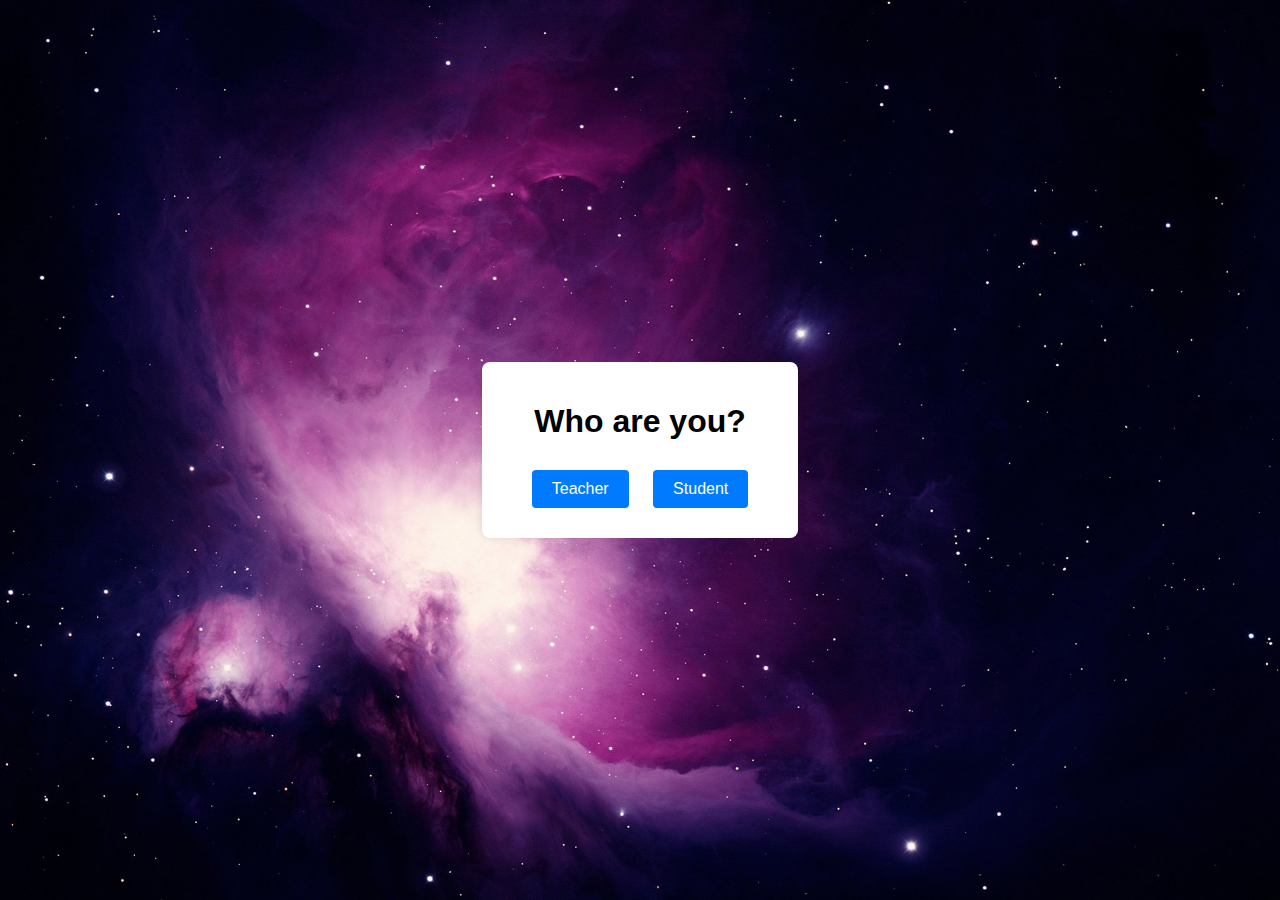
<file: index.html>
<!DOCTYPE html>
<html lang="en">
<head>
  <meta charset="UTF-8" />
  <meta name="viewport" content="width=device-width, initial-scale=1.0" />
  <title>User Type Selection</title>
  <style>
    /* Basic reset and body styling */
    body {
    font-family: Arial, sans-serif;
    background-color: #f4f4f4;
    display: flex;
    justify-content: center;
    align-items: center;
    height: 100vh;
    margin: 0;
    background-image: url('nebula.jpg');
    background-size: cover; /* Ensure the image covers the entire background */
    background-position: center center; /* Center the image */
    background-repeat: no-repeat; /* Prevent the image from repeating */
}

    

    /* Centering the container */
    .container {
      display: flex;
      justify-content: center;
      align-items: center;
      height: 100%;
    }

    /* Styling the selection box */
    .selection-box {
      background: #fff;
      padding: 20px 40px;
      border-radius: 8px;
      box-shadow: 0 0 10px rgba(0, 0, 0, 0.1);
      text-align: center;
    }

    .selection-box h1 {
      margin-bottom: 20px;
    }

    .selection-box button {
      margin: 10px;
      padding: 10px 20px;
      border: none;
      border-radius: 4px;
      background: #007bff;
      color: #fff;
      cursor: pointer;
      font-size: 16px;
    }

    .selection-box button:hover {
      background: #0056b3;
    }
  </style>
</head>
<body>
  <div class="container">
    <div class="selection-box">
      <h1>Who are you?</h1>
      <button id="teacherBtn">Teacher</button>
      <button id="studentBtn">Student</button>
    </div>
  </div>

  <script>
    // Redirect to the appropriate page based on the button clicked
    document.getElementById('teacherBtn').addEventListener('click', function() {
      window.location.href = "login.html"; // Redirect to the teacher login page
    });

    document.getElementById('studentBtn').addEventListener('click', function() {
      // Replace the URL below with your already existing website's URL
      window.location.href = "student-interface.html"; 
    });
  </script>
</body>
</html>
</file>
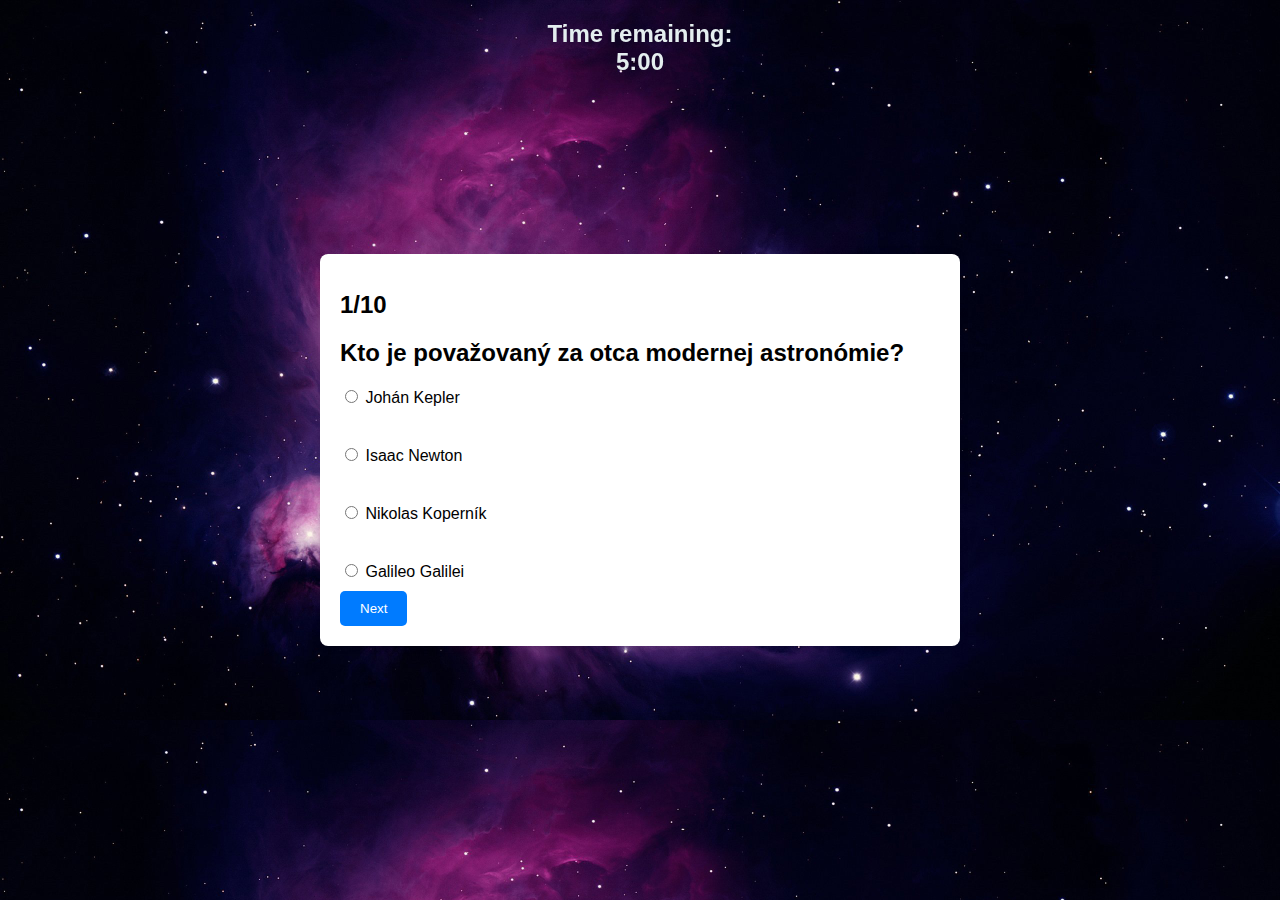
<file: History_easy.html>
<!DOCTYPE html>
<html lang="en">

<head>
    <meta charset="UTF-8">
    <meta name="viewport" content="width=device-width, initial-scale=1.0">
    <title>Test Website</title>
    <link rel="stylesheet" href="History_easy.css">
</head>
<body>
    <div class="container">
        <!-- Questions will be dynamically added here -->
    </div>
    <!-- Timer Display in HTML -->
<div class="timer" id="timer-display">
    Time remaining: 5:00
</div>

    
    <script src="History_easy.js"></script>
</body>

</html>
</file>
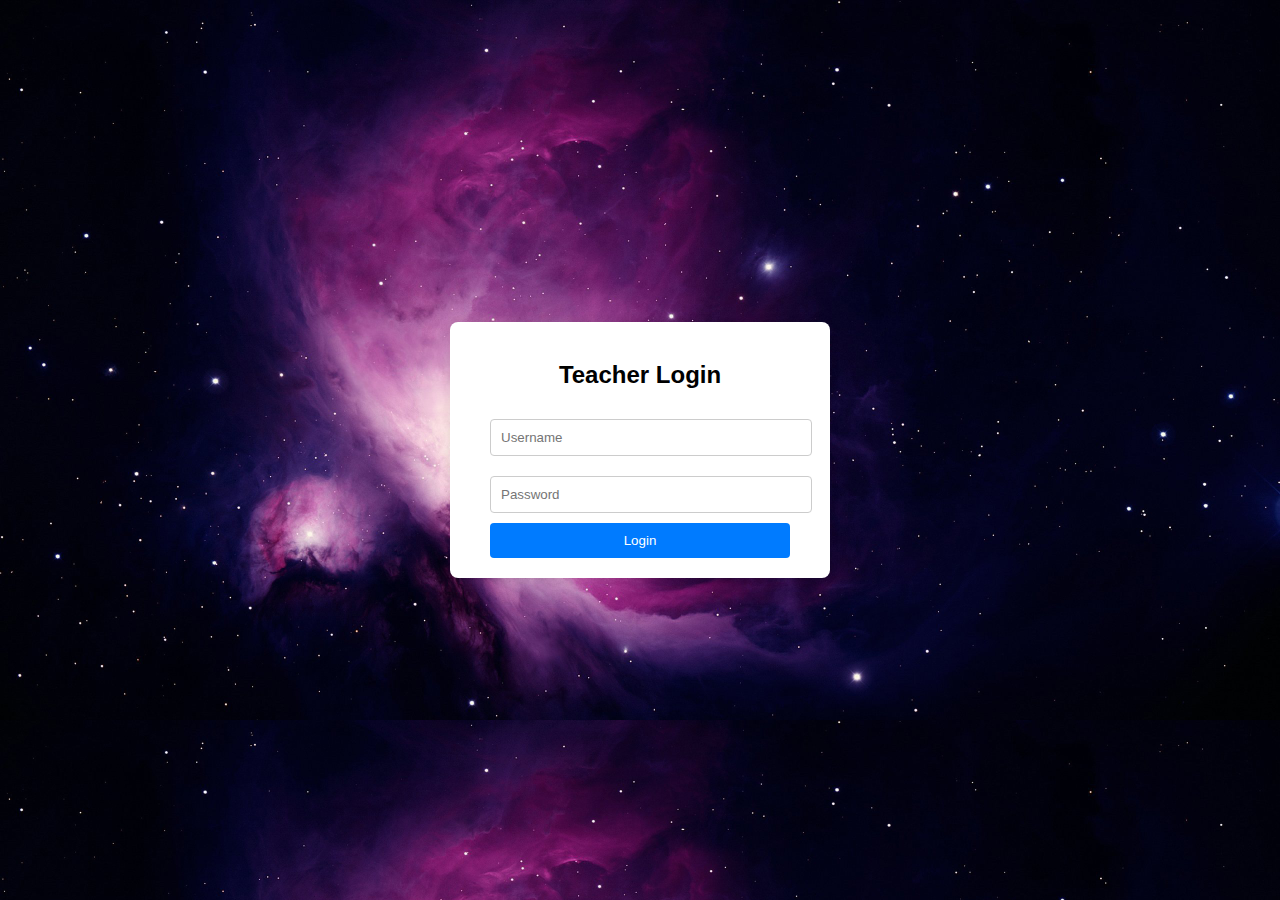
<file: login.html>
<!DOCTYPE html>
<html lang="en">
<head>
  <meta charset="UTF-8" />
  <meta name="viewport" content="width=device-width, initial-scale=1.0" />
  <title>Teacher Login</title>
  <style>
    /* Basic reset and body styling */
    body, html {
      margin: 0;
      padding: 0;
      height: 100%;
      font-family: Arial, sans-serif;
      background: #f4f4f4;
      background-image: url('nebula.jpg');
      background-size: 100%;
    }

    /* Centering the login container */
    .login-container {
      display: flex;
      justify-content: center;
      align-items: center;
      height: 100%;
    }

    /* Styling the login box */
    .login-box {
      background: #fff;
      padding: 20px 40px;
      border-radius: 8px;
      box-shadow: 0 0 10px rgba(0, 0, 0, 0.1);
      width: 300px;
      text-align: center;
    }

    .login-box h2 {
      margin-bottom: 20px;
    }

    .login-box input {
      width: 100%;
      padding: 10px;
      margin: 10px 0;
      border: 1px solid #ccc;
      border-radius: 4px;
    }

    .login-box button {
      width: 100%;
      padding: 10px;
      background: #007bff;
      border: none;
      color: #fff;
      border-radius: 4px;
      cursor: pointer;
    }

    .login-box button:hover {
      background: #0056b3;
    }

    .error-message {
      color: red;
      display: none;
      margin-top: 10px;
    }
  </style>
</head>
<body>
  <div class="login-container">
    <div class="login-box">
      <h2>Teacher Login</h2>
      <form id="loginForm">
        <input type="text" id="username" placeholder="Username" required />
        <input type="password" id="password" placeholder="Password" required />
        <button type="submit">Login</button>
      </form>
      <p id="error-message" class="error-message">Invalid Credentials. Please try again.</p>
    </div>
  </div>

  <script>
    // Listen for the form submission
    document.getElementById('loginForm').addEventListener('submit', function (e) {
      e.preventDefault(); // Prevent the form from submitting normally
      
      // Get the input values
      const username = document.getElementById('username').value.trim();
      const password = document.getElementById('password').value.trim();
      
      // Validate the credentials
      if (username === "admin" && password === "admin345") {
        // Redirect to another HTML file if credentials are correct
        window.location.href = "teacher-interface.html"; // Replace with your target HTML file
      } else {
        // Show error message if credentials are incorrect
        document.getElementById('error-message').style.display = "block";
      }
    });
  </script>
</body>
</html>
</file>
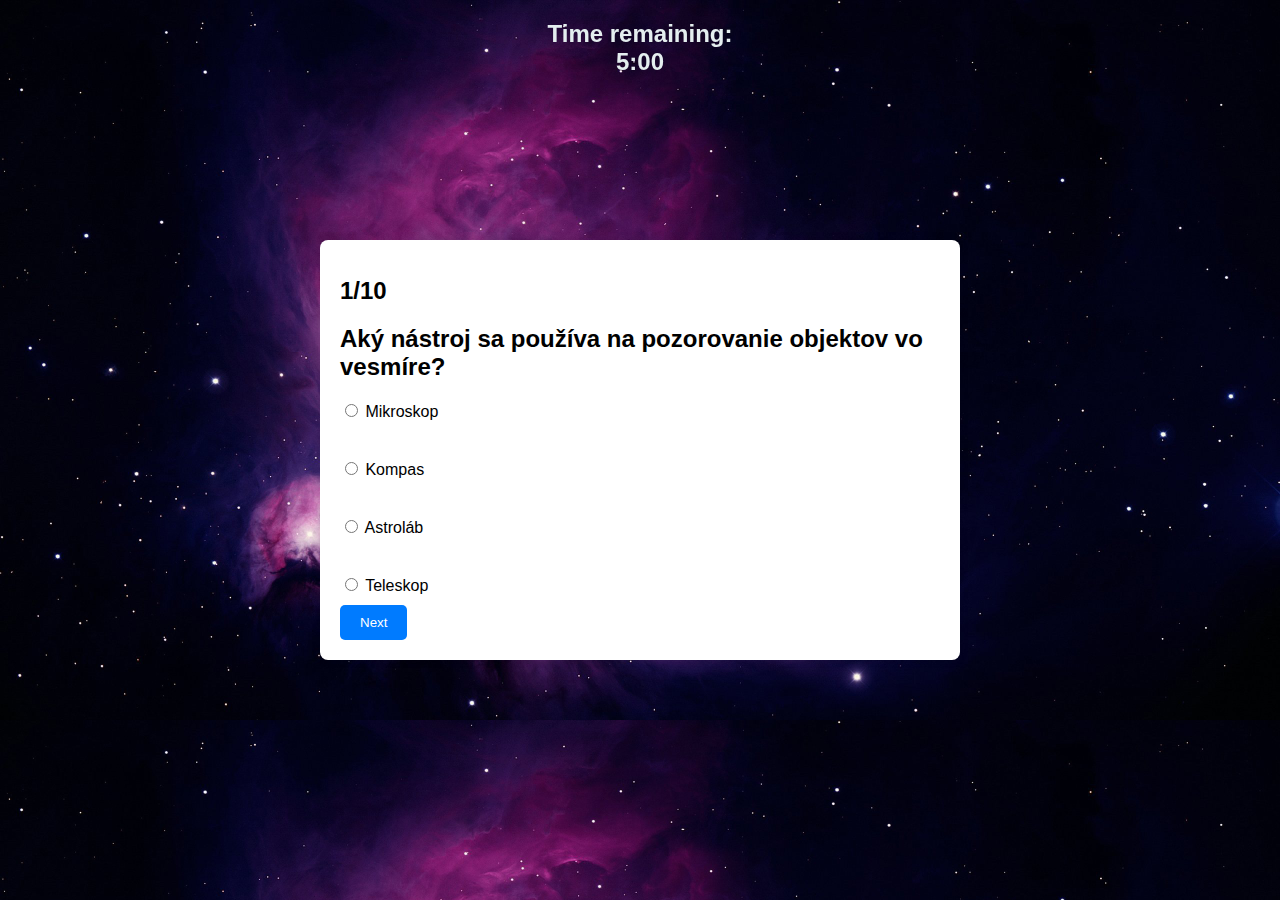
<file: nastroje_easy.html>
<!DOCTYPE html>
<html lang="en">

<head>
    <meta charset="UTF-8">
    <meta name="viewport" content="width=device-width, initial-scale=1.0">
    <title>Test Website</title>
    <link rel="stylesheet" href="nastroje_easy.css">
</head>
<body>
    <div class="container">
        <!-- Questions will be dynamically added here -->
    </div>
    <!-- Timer Display in HTML -->
<div class="timer" id="timer-display">
    Time remaining: 5:00
</div>

    
    <script src="nastroje_easy.js"></script>
</body>

</html>
</file>
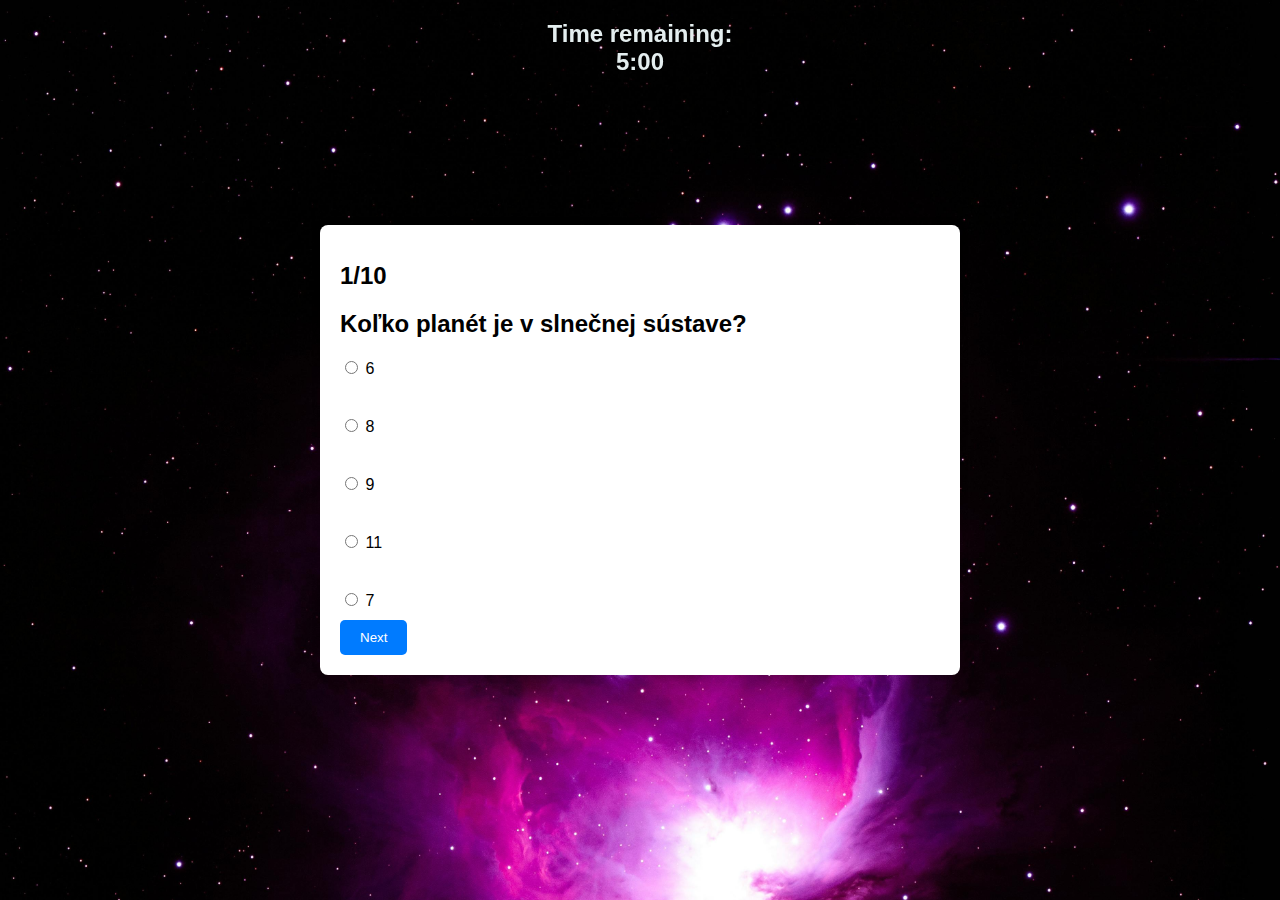
<file: solar_system_easy.html>
<!DOCTYPE html>
<html lang="en">

<head>
    <meta charset="UTF-8">
    <meta name="viewport" content="width=device-width, initial-scale=1.0">
    <title>Test Website</title>
    <link rel="stylesheet" href="solar_system_easy.css">
</head>
<body>
    <div class="container">
        <!-- Questions will be dynamically added here -->
    </div>
    <!-- Timer Display in HTML -->
<div class="timer" id="timer-display">
    Time remaining: 5:00
</div>

    
    <script src="solar_system_easy.js"></script>
</body>

</html>
</file>
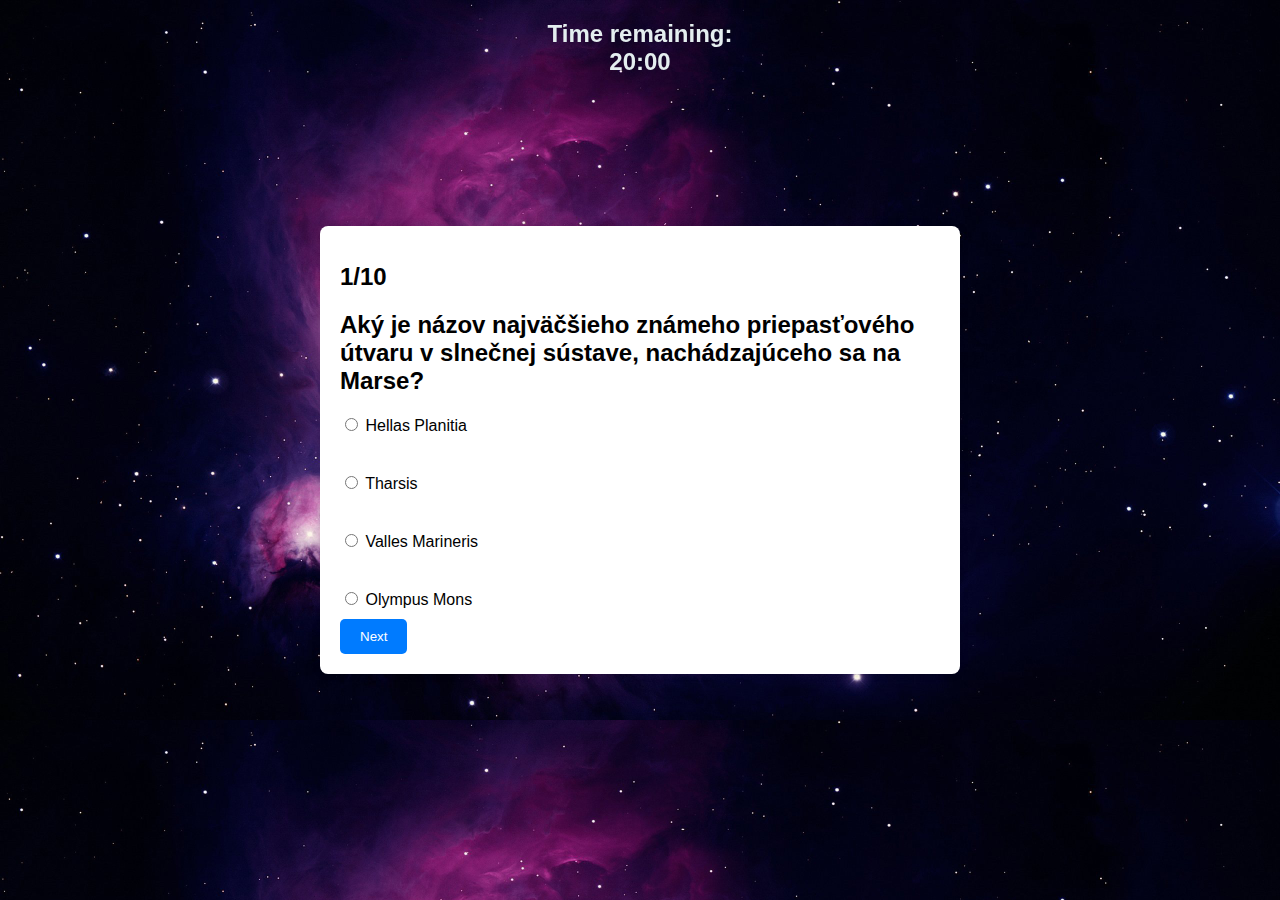
<file: solar_system_hard.html>
<!DOCTYPE html>
<html lang="en">

<head>
    <meta charset="UTF-8">
    <meta name="viewport" content="width=device-width, initial-scale=1.0">
    <title>Test Website</title>
    <link rel="stylesheet" href="solar_system_hard.css">
</head>
<body>
    <div class="container">
        <!-- Questions will be dynamically added here -->
    </div>
    <!-- Timer Display in HTML -->
<div class="timer" id="timer-display">
    Time remaining: 20:00
</div>

    
    <script src="solar_system_hard.js"></script>
</body>

</html>
</file>
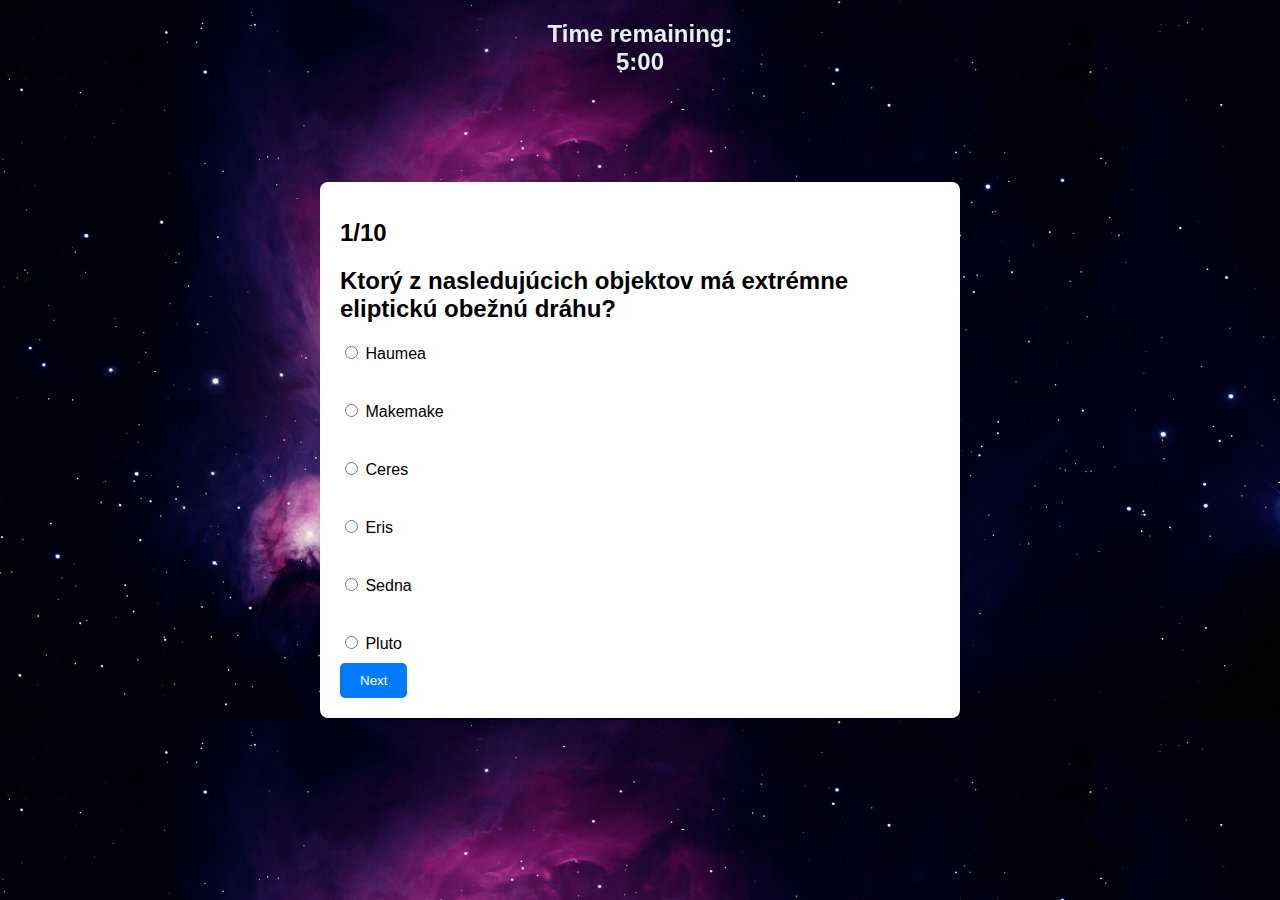
<file: solar_system_medium.html>
<!DOCTYPE html>
<html lang="en">

<head>
    <meta charset="UTF-8">
    <meta name="viewport" content="width=device-width, initial-scale=1.0">
    <title>Test Website</title>
    <link rel="stylesheet" href="solar_system_medium.css">
</head>
<body>
    <div class="container">
        <!-- Questions will be dynamically added here -->
    </div>
    <!-- Timer Display in HTML -->
<div class="timer" id="timer-display">
    Time remaining: 5:00
</div>

    
    <script src="solar_system_medium.js"></script>
</body>

</html>
</file>
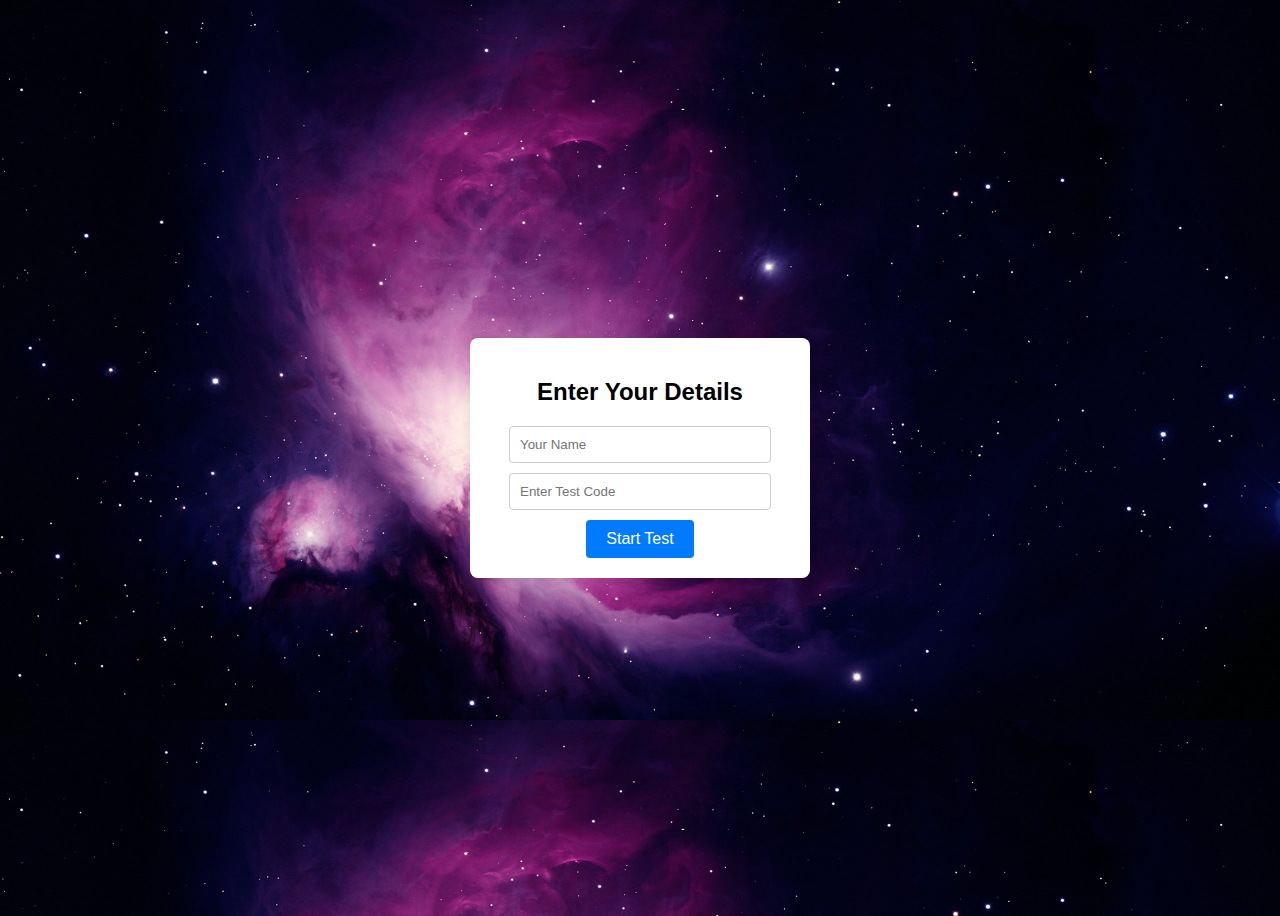
<file: student-interface.html>
<!DOCTYPE html>
<html lang="en">
<head>
  <meta charset="UTF-8" />
  <meta name="viewport" content="width=device-width, initial-scale=1.0" />
  <title>Astro Test</title>
  <style>
    /* Reset some basic styles */
    body {
      font-family: Arial, sans-serif;
    background-color: #f4f4f4;
    display: flex;
    justify-content: center;
    align-items: center;
    height: 100vh;
    background-image: url('nebula.jpg');
    background-size: 100%;
    }

    /* Centering container for both sections */
    .container {
      background: #fff;
    padding: 20px;
    border-radius: 8px;
    box-shadow: 0 0 10px rgba(0, 0, 0, 0.1);
    text-align: center;
    width: 300px;
    }

    /* Styling for input fields and button */
    input {
      display: block;
      width: 80%;
      max-width: 300px;
      margin: 10px auto;
      padding: 10px;
      border: 1px solid #ccc;
      border-radius: 4px;
    }

    button {
      padding: 10px 20px;
      background: #007bff;
      border: none;
      border-radius: 4px;
      color: #fff;
      cursor: pointer;
      font-size: 16px;
    }

    button:hover {
      background: #0056b3;
    }

    .error {
      color: red;
      margin-top: 10px;
      display: none;
    }

    h2 {
      color: #000000;
    }
  </style>
</head>
<body>
  <!-- Student Entry Form -->
  <div class="container" id="loginFormContainer">
    <h2>Enter Your Details</h2>
    <input type="text" id="studentName" placeholder="Your Name" required />
    <input type="text" id="testCode1" placeholder="Enter Test Code" required />
    <button id="startTestBtn">Start Test</button>
    <p id="errorMsg" class="error">Invalid test code. Please try again.</p>
    <p id="waitMsg" style="color: red; display: none; font-weight: bold;"></p>


  </div>
  <script src="student-interface.js"></script>
</body>
</html>
</file>
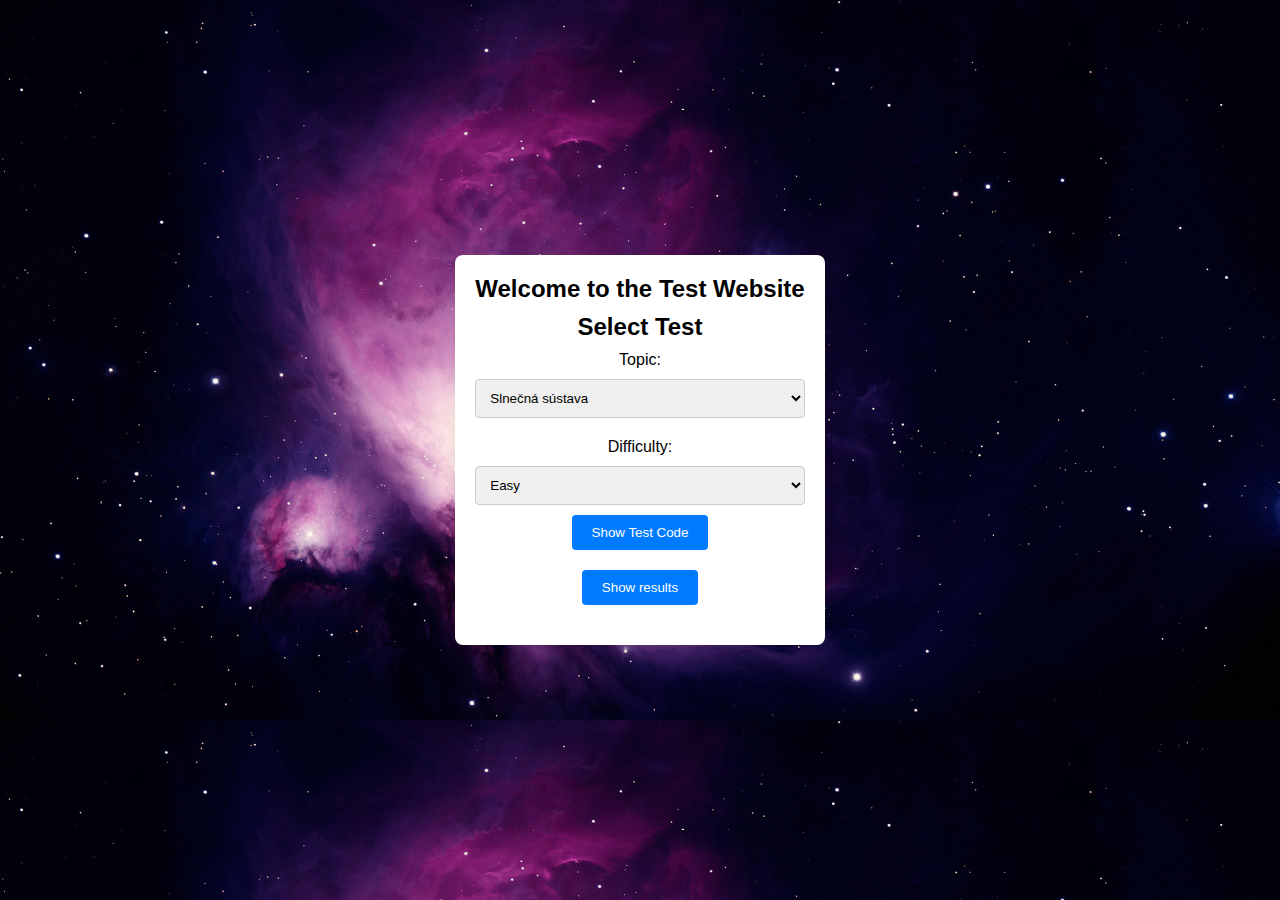
<file: teacher-interface.html>
<!DOCTYPE html>
<html lang="en">
<head>
  <meta charset="UTF-8">
  <meta name="viewport" content="width=device-width, initial-scale=1.0">
  <title>Test Website</title>
  <link rel="stylesheet" href="teacher-interface.css">
</head>
<body>
  <div class="container">
    <h1>Welcome to the Test Website</h1>

    <!-- Test Selection Section -->
    <div id="testSelection">
      <h2>Select Test</h2>
      <label for="topic">Topic:</label>
      <select id="topic">
        <option value="solar_system">Slnečná sústava</option>
        <option value="History">Históría</option>
        <option value="things">Nástroje</option>
      </select>

      <label for="difficulty">Difficulty:</label>
      <select id="difficulty">
        <option value="easy">Easy</option>
        <option value="medium">Medium</option>
        <option value="hard">Hard</option>
      </select>

      <button id="showCode">Show Test Code</button>
      <p id="testCodeDisplay"></p>
    </div>

    <!-- Show Results Button -->
    <div id="testCodeSection">
      <button id="startTest">Show results</button>
    </div>
  </div>
  <div id="testCodeDisplay"></div>

  <script src="teacher-interface.js"></script>
</body>
</html>
</file>
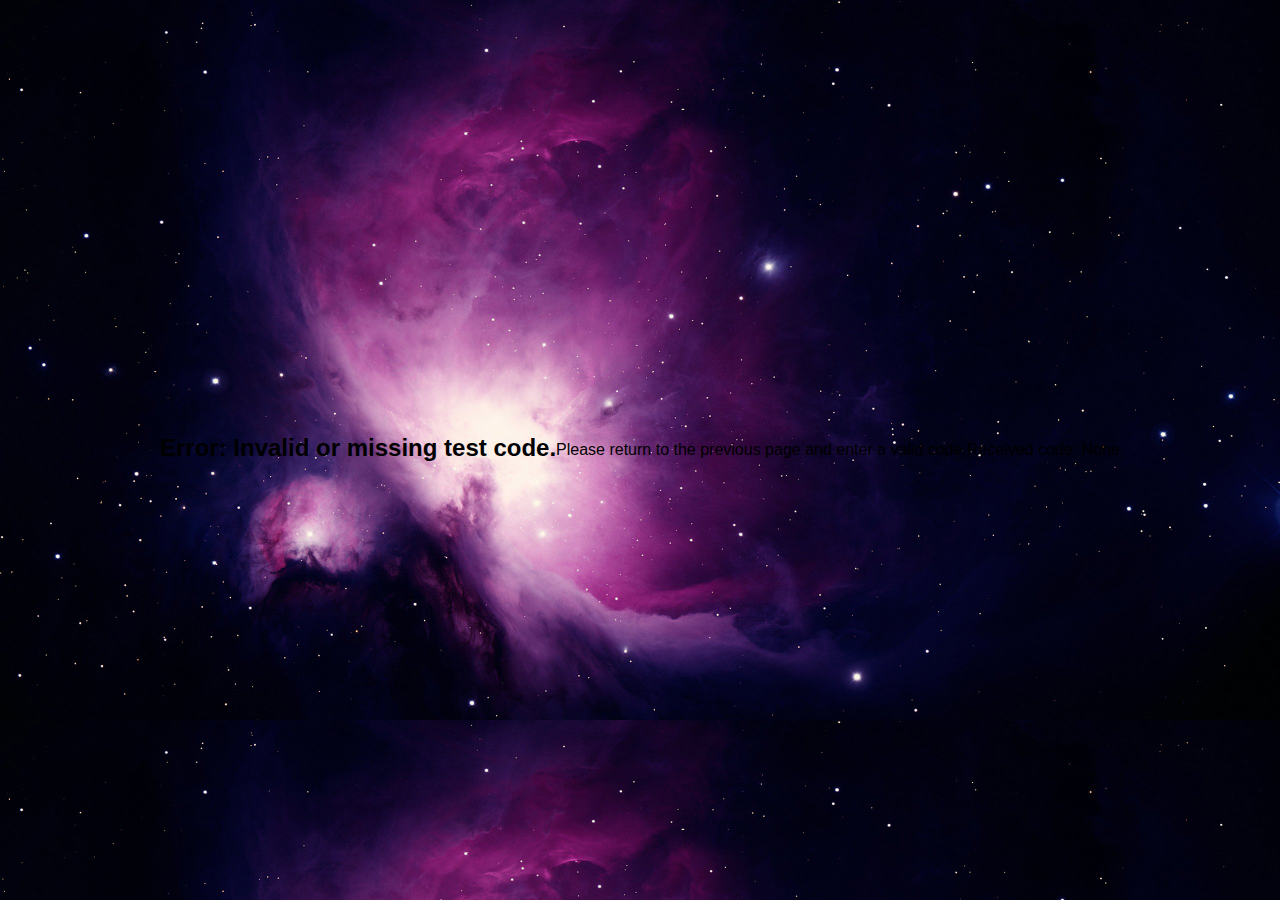
<file: Test.html>
<!DOCTYPE html>
<html lang="en">

<head>
    <meta charset="UTF-8">
    <meta name="viewport" content="width=device-width, initial-scale=1.0">
    <title>Test Website</title>
    <link rel="stylesheet" href="Test.css">
</head>
<body>
    <div class="container"></div>
    <div class="timer" id="timer-display"></div>

    
    <script src="Test.js"></script>
</body>

</html>
</file>
<file: History_easy.css>
body {
    font-family: Arial, sans-serif;
    background-color: #f4f4f4;
    display: flex;
    justify-content: center;
    align-items: center;
    height: 100vh;
    margin: 0;
    background-image: url('nebula.jpg');
    background-size: 100%;
}

.container {
    background-color: #fff;
    padding: 20px;
    border-radius: 8px;
    box-shadow: 0 0 10px rgba(0, 0, 0, 0.1);
    width: 600px;
    text-align: left;
}

h1 {
    font-size: 24px;
    margin-bottom: 20px;
}

label {
    display: block;
    margin: 10px 0;
}

button.next-btn {
    background-color: #007bff;
    color: #fff;
    border: none;
    padding: 10px 20px;
    border-radius: 5px;
    cursor: pointer;
    margin-right: auto;
}
button.prev-btn{
    background-color: #007bff;
    color: #fff;
    border: none;
    padding: 10px 20px;
    border-radius: 5px;
    cursor: pointer;
    margin-left: auto;
}
button.submit{
    background-color: #f60606;
    color: #fff;
    border: none;
    padding: 10px 20px;
    border-radius: 5px;
    cursor: pointer;
    margin-left: 420px;
}
button.submit:hover {
    background-color: #bd2727;

}
button:hover {
    background-color: #0056b3;
}
.timer {
    font-size: 24px;
    font-weight: bold;
    color: #e4eeef;
    padding: 10px 20px;
    text-align: center;
    margin-top: 0px;
    position: fixed;
    top: 10px;
    left: 50%;
    transform: translateX(-50%);
    z-index: 100;
    width: 200px;
    border-radius: 5px;
}

button.home-btn{
    background-color: #007bff;
    color: #fff;
    border: none;
    padding: 10px 20px;
    border-radius: 5px;
    cursor: pointer;
}
</file>
<file: nastroje_easy.css>
body {
    font-family: Arial, sans-serif;
    background-color: #f4f4f4;
    display: flex;
    justify-content: center;
    align-items: center;
    height: 100vh;
    margin: 0;
    background-image: url('nebula.jpg');
    background-size: 100%;
}

.container {
    background-color: #fff;
    padding: 20px;
    border-radius: 8px;
    box-shadow: 0 0 10px rgba(0, 0, 0, 0.1);
    width: 600px;
    text-align: left;
}

h1 {
    font-size: 24px;
    margin-bottom: 20px;
}

label {
    display: block;
    margin: 10px 0;
}

button.next-btn {
    background-color: #007bff;
    color: #fff;
    border: none;
    padding: 10px 20px;
    border-radius: 5px;
    cursor: pointer;
    margin-right: auto;
}
button.prev-btn{
    background-color: #007bff;
    color: #fff;
    border: none;
    padding: 10px 20px;
    border-radius: 5px;
    cursor: pointer;
    margin-left: auto;
}
button.submit{
    background-color: #f60606;
    color: #fff;
    border: none;
    padding: 10px 20px;
    border-radius: 5px;
    cursor: pointer;
    margin-left: 420px;
}
button.submit:hover {
    background-color: #bd2727;

}
button:hover {
    background-color: #0056b3;
}
.timer {
    font-size: 24px;
    font-weight: bold;
    color: #e4eeef;
    padding: 10px 20px;
    text-align: center;
    margin-top: 0px;
    position: fixed;
    top: 10px;
    left: 50%;
    transform: translateX(-50%);
    z-index: 100;
    width: 200px;
    border-radius: 5px;
}

button.home-btn{
    background-color: #007bff;
    color: #fff;
    border: none;
    padding: 10px 20px;
    border-radius: 5px;
    cursor: pointer;
}
</file>
<file: solar_system_easy.css>
body {
    font-family: Arial, sans-serif;
    background-color: #f4f4f4;
    display: flex;
    justify-content: center;
    align-items: center;
    height: 100vh;
    margin: 0;
    background-image: url('pexels.jpg');
    background-size: 100%;
}

.container {
    background-color: #fff;
    padding: 20px;
    border-radius: 8px;
    box-shadow: 0 0 10px rgba(0, 0, 0, 0.1);
    width: 600px;
    text-align: left;
}

h1 {
    font-size: 24px;
    margin-bottom: 20px;
}

label {
    display: block;
    margin: 10px 0;
}

button.next-btn {
    background-color: #007bff;
    color: #fff;
    border: none;
    padding: 10px 20px;
    border-radius: 5px;
    cursor: pointer;
    margin-right: auto;
}
button.prev-btn{
    background-color: #007bff;
    color: #fff;
    border: none;
    padding: 10px 20px;
    border-radius: 5px;
    cursor: pointer;
    margin-left: auto;
}
button.submit{
    background-color: #f60606;
    color: #fff;
    border: none;
    padding: 10px 20px;
    border-radius: 5px;
    cursor: pointer;
    margin-left: 420px;
}
button.submit:hover {
    background-color: #bd2727;

}
button:hover {
    background-color: #0056b3;
}
.timer {
    font-size: 24px;
    font-weight: bold;
    color: #e4eeef;
    padding: 10px 20px;
    text-align: center;
    margin-top: 0px;
    position: fixed;
    top: 10px;
    left: 50%;
    transform: translateX(-50%);
    z-index: 100;
    width: 200px;
    border-radius: 5px;
}

button.home-btn{
    background-color: #007bff;
    color: #fff;
    border: none;
    padding: 10px 20px;
    border-radius: 5px;
    cursor: pointer;
}
</file>
<file: solar_system_hard.css>
body {
    font-family: Arial, sans-serif;
    background-color: #f4f4f4;
    display: flex;
    justify-content: center;
    align-items: center;
    height: 100vh;
    margin: 0;
    background-image: url('nebula.jpg');
    background-size: 100%;
}

.container {
    background-color: #fff;
    padding: 20px;
    border-radius: 8px;
    box-shadow: 0 0 10px rgba(0, 0, 0, 0.1);
    width: 600px;
    text-align: left;
}

h1 {
    font-size: 24px;
    margin-bottom: 20px;
}

label {
    display: block;
    margin: 10px 0;
}

button.next-btn {
    background-color: #007bff;
    color: #fff;
    border: none;
    padding: 10px 20px;
    border-radius: 5px;
    cursor: pointer;
    margin-right: auto;
}
button.prev-btn{
    background-color: #007bff;
    color: #fff;
    border: none;
    padding: 10px 20px;
    border-radius: 5px;
    cursor: pointer;
    margin-left: auto;
}
button.submit{
    background-color: #f60606;
    color: #fff;
    border: none;
    padding: 10px 20px;
    border-radius: 5px;
    cursor: pointer;
    margin-left: 420px;
}
button.submit:hover {
    background-color: #bd2727;

}
button:hover {
    background-color: #0056b3;
}
.timer {
    font-size: 24px;
    font-weight: bold;
    color: #e4eeef;
    padding: 10px 20px;
    text-align: center;
    margin-top: 0px;
    position: fixed;
    top: 10px;
    left: 50%;
    transform: translateX(-50%);
    z-index: 100;
    width: 200px;
    border-radius: 5px;
}

button.home-btn{
    background-color: #007bff;
    color: #fff;
    border: none;
    padding: 10px 20px;
    border-radius: 5px;
    cursor: pointer;
}
</file>
<file: solar_system_medium.css>
body {
    font-family: Arial, sans-serif;
    background-color: #f4f4f4;
    display: flex;
    justify-content: center;
    align-items: center;
    height: 100vh;
    margin: 0;
    background-image: url('nebula.jpg');
    background-size: 100%;
}

.container {
    background-color: #fff;
    padding: 20px;
    border-radius: 8px;
    box-shadow: 0 0 10px rgba(0, 0, 0, 0.1);
    width: 600px;
    text-align: left;
}

h1 {
    font-size: 24px;
    margin-bottom: 20px;
}

label {
    display: block;
    margin: 10px 0;
}

button.next-btn {
    background-color: #007bff;
    color: #fff;
    border: none;
    padding: 10px 20px;
    border-radius: 5px;
    cursor: pointer;
    margin-right: auto;
}
button.prev-btn{
    background-color: #007bff;
    color: #fff;
    border: none;
    padding: 10px 20px;
    border-radius: 5px;
    cursor: pointer;
    margin-left: auto;
}
button.submit{
    background-color: #f60606;
    color: #fff;
    border: none;
    padding: 10px 20px;
    border-radius: 5px;
    cursor: pointer;
    margin-left: 420px;
}
button.submit:hover {
    background-color: #bd2727;

}
button:hover {
    background-color: #0056b3;
}
.timer {
    font-size: 24px;
    font-weight: bold;
    color: #e4eeef;
    padding: 10px 20px;
    text-align: center;
    margin-top: 0px;
    position: fixed;
    top: 10px;
    left: 50%;
    transform: translateX(-50%);
    z-index: 100;
    width: 200px;
    border-radius: 5px;
}

button.home-btn{
    background-color: #007bff;
    color: #fff;
    border: none;
    padding: 10px 20px;
    border-radius: 5px;
    cursor: pointer;
}
</file>
<file: Test.css>
body {
    font-family: Arial, sans-serif;
    background-color: #f4f4f4;
    display: flex;
    justify-content: center;
    align-items: center;
    height: 100vh;
    margin: 0;
    background-image: url('nebula.jpg');
    background-size: 100%;
}
/* Add this to your existing CSS */
.unanswered {
    color: #c93636; /* Bootstrap's secondary color - grey */
    font-style: italic;
}

/* Ensure spans inside the paragraph flow correctly */
.detailed-question p span {
    margin-right: 3px; /* Add a little space after each styled answer part */
}
/* Styles for Detailed Results */
.detailed-question {
    margin-bottom: 15px;
    padding-bottom: 10px;
    /* border-bottom: 1px dashed #eee; */ /* Optional separator look */
}

.detailed-question p {
    margin: 5px 0;
}

.correct {
    background-color: #d4edda; /* Light green */
    color: #155724; /* Dark green text */
    padding: 3px 6px;
    border-radius: 4px;
    border: 1px solid #c3e6cb;
    font-weight: bold;
}

.incorrect {
    background-color: #f8d7da; /* Light red */
    color: #721c24; /* Dark red text */
    padding: 3px 6px;
    border-radius: 4px;
    border: 1px solid #f5c6cb;
    font-weight: bold;
}

.correct-answer-label {
    background-color: #cce5ff; /* Light blue */
    color: #004085; /* Dark blue text */
    padding: 3px 6px;
    border-radius: 4px;
    border: 1px solid #b8daff;
    font-style: italic;
}

#detailed-results hr {
    border: 0;
    height: 1px;
    background-color: #000000;
    margin-top: 10px;
    margin-bottom: 15px;
}

#detailed-results h2 {
    margin-bottom: 15px;
}

/* Optional: Style the buttons */
.home-btn, #view-details-btn {
  margin-top: 15px;
  margin-right: 10px; /* Add some space between buttons */
  padding: 8px 15px;
  cursor: pointer;
  border: 1px solid #ccc;
  border-radius: 4px;
  background-color: #f0f0f0;
}
.home-btn:hover{
  background-color: #1500ff;
}
.container {
    background-color: #fff;
    padding: 20px;
    border-radius: 8px;
    box-shadow: 0 0 10px rgba(0, 0, 0, 0.1);
    width: 600px;
    text-align: left;
}

h1 {
    font-size: 24px;
    margin-bottom: 20px;
}

label {
    display: block;
    margin: 10px 0;
}

button.next-btn {
    background-color: #007bff;
    color: #fff;
    border: none;
    padding: 10px 20px;
    border-radius: 5px;
    cursor: pointer;
    margin-right: auto;
}
button.prev-btn{
    background-color: #007bff;
    color: #fff;
    border: none;
    padding: 10px 20px;
    border-radius: 5px;
    cursor: pointer;
    margin-left: auto;
}
button.submit{
    background-color: #f60606;
    color: #fff;
    border: none;
    padding: 10px 20px;
    border-radius: 5px;
    cursor: pointer;
    margin-left: 420px;
}
button.submit:hover {
    background-color: #bd2727;

}
button:hover {
    background-color: #1500ff;
}
button.details:hover{
    background-color: #000000;
}
.timer {
    font-size: 24px;
    font-weight: bold;
    color: #e4eeef;
    padding: 10px 20px;
    text-align: center;
    margin-top: 0px;
    position: fixed;
    top: 10px;
    left: 50%;
    transform: translateX(-50%);
    z-index: 100;
    width: 200px;
    border-radius: 5px;
}

button.home-btn{
    background-color: #007bff;
    color: #fff;
    border: none;
    padding: 10px 20px;
    border-radius: 5px;
    cursor: pointer;
}
</file>
<file: teacher-interface.css>
/* Basic Reset */
* {
    margin: 0;
    padding: 0;
    box-sizing: border-box;
  }
  
  body {
    font-family: Arial, sans-serif;
    background-color: #f4f4f4;
    display: flex;
    justify-content: center;
    align-items: center;
    height: 100vh;
    background-image: url('nebula.jpg');
    background-size: 100%;
  }
  
  .container {
    background: #fff;
    padding: 20px;
    border-radius: 8px;
    box-shadow: 0 0 10px rgba(0, 0, 0, 0.1);
    text-align: center;
    width: 300x;
  }
  
  h1 {
    margin-bottom: 10px;
    font-size: 24px;
  }
  
  input {
    width: 100%;
    padding: 10px;
    margin: 10px 0;
    border: 1px solid #ccc;
    border-radius: 4px;
  }
  
  button {
    padding: 10px 20px;
    background-color: #007bff;
    color: #fff;
    border: none;
    border-radius: 4px;
    cursor: pointer;
  }
  
  button:hover {
    background-color: #0056b3;
  }
  
  .hidden {
    display: none;
  }
  
  #testInterface, #results {
    margin-top: 20px;
  }
  
  #questions {
    text-align: left;
  }
  
  #score {
    font-size: 18px;
    font-weight: bold;
 }
 /* Add these styles to the existing CSS */
#testSelection, #testCodeSection {
    margin-bottom: 20px;
  }
  
  label {
    display: block;
    margin-top: 10px;
  }
  
  select {
    width: 100%;
    padding: 10px;
    margin: 10px 0;
    border: 1px solid #ccc;
    border-radius: 4px;
  }
  
  #generatedCode {
    margin-top: 10px;
    font-weight: bold;
    color: #007bff;
  }
  #timer {
  font-size: 18px;
  font-weight: bold;
  margin-bottom: 20px;
}

#navigation {
  display: flex;
  justify-content: space-between;
  margin: 20px 0;
}

#questions div {
  display: none; /* Hide all questions by default */
}

#questions div.active {
  display: block; /* Show the active question */
}
</file>
